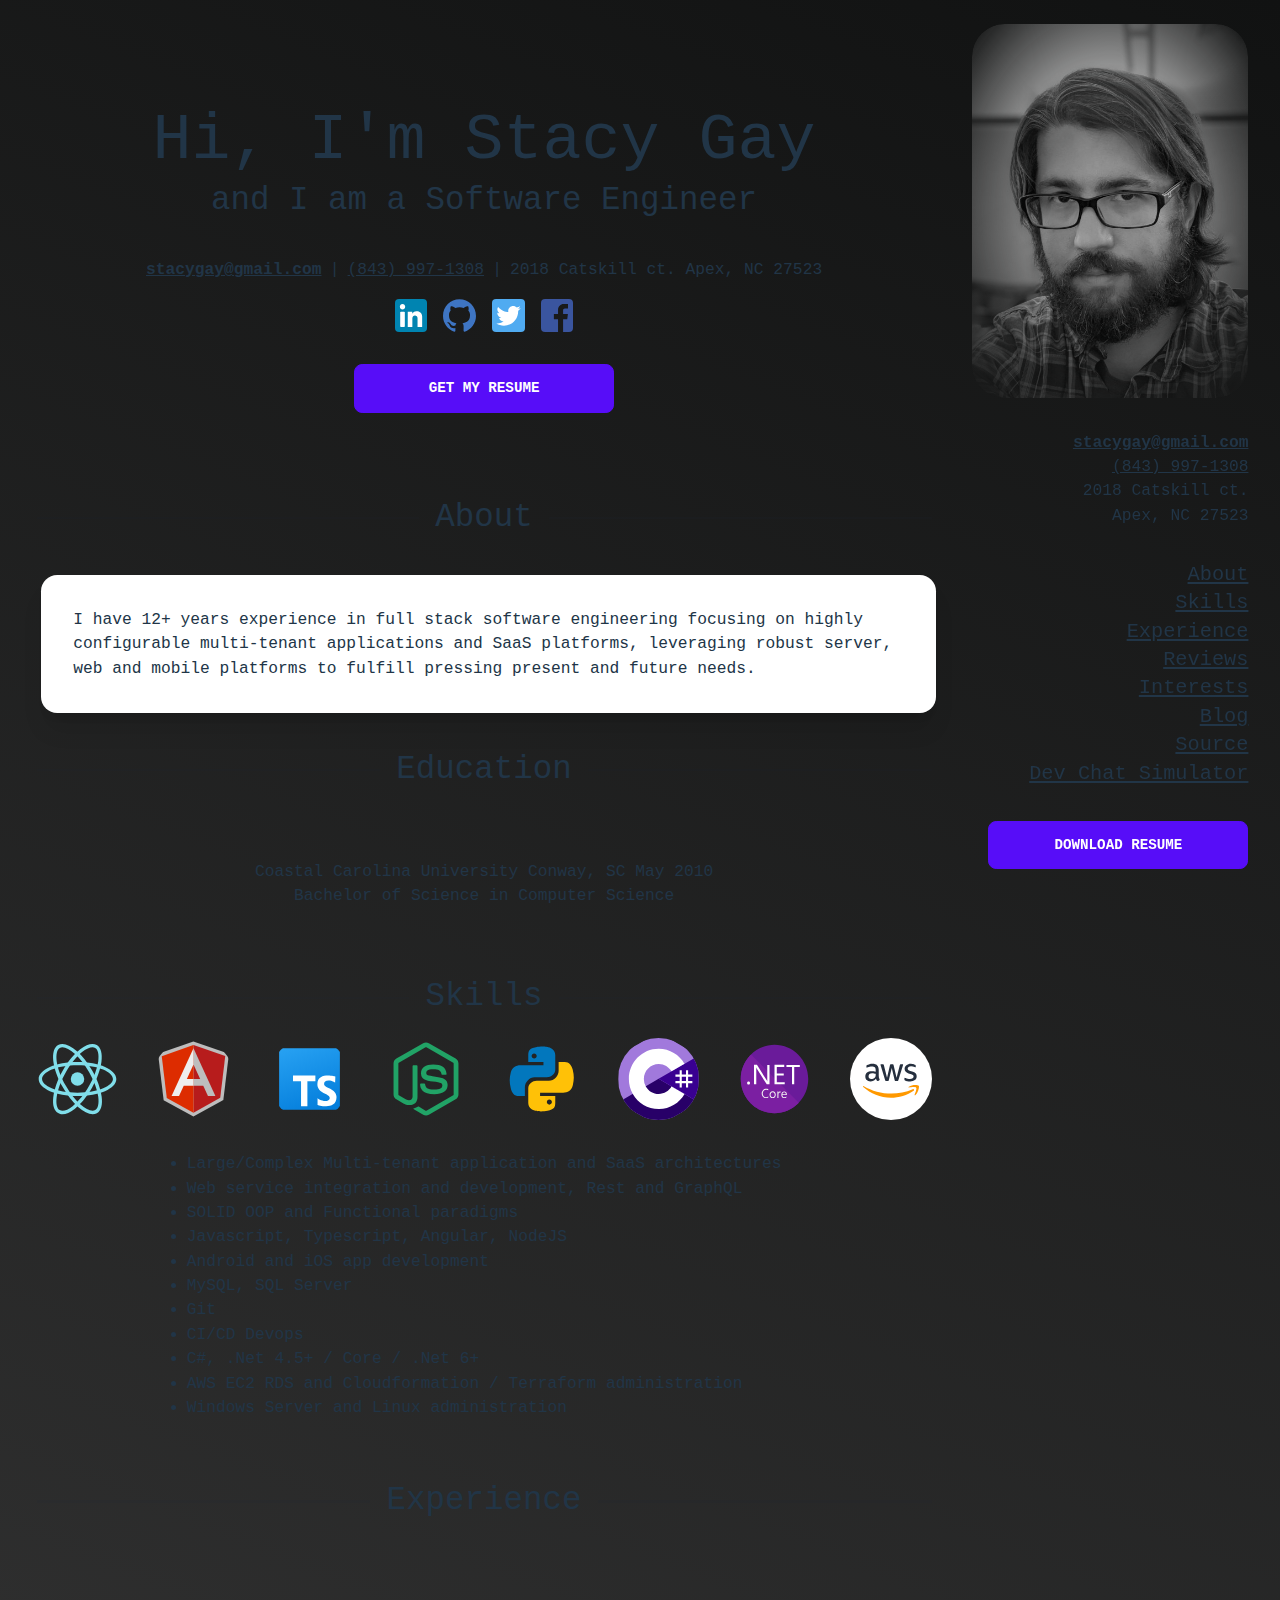
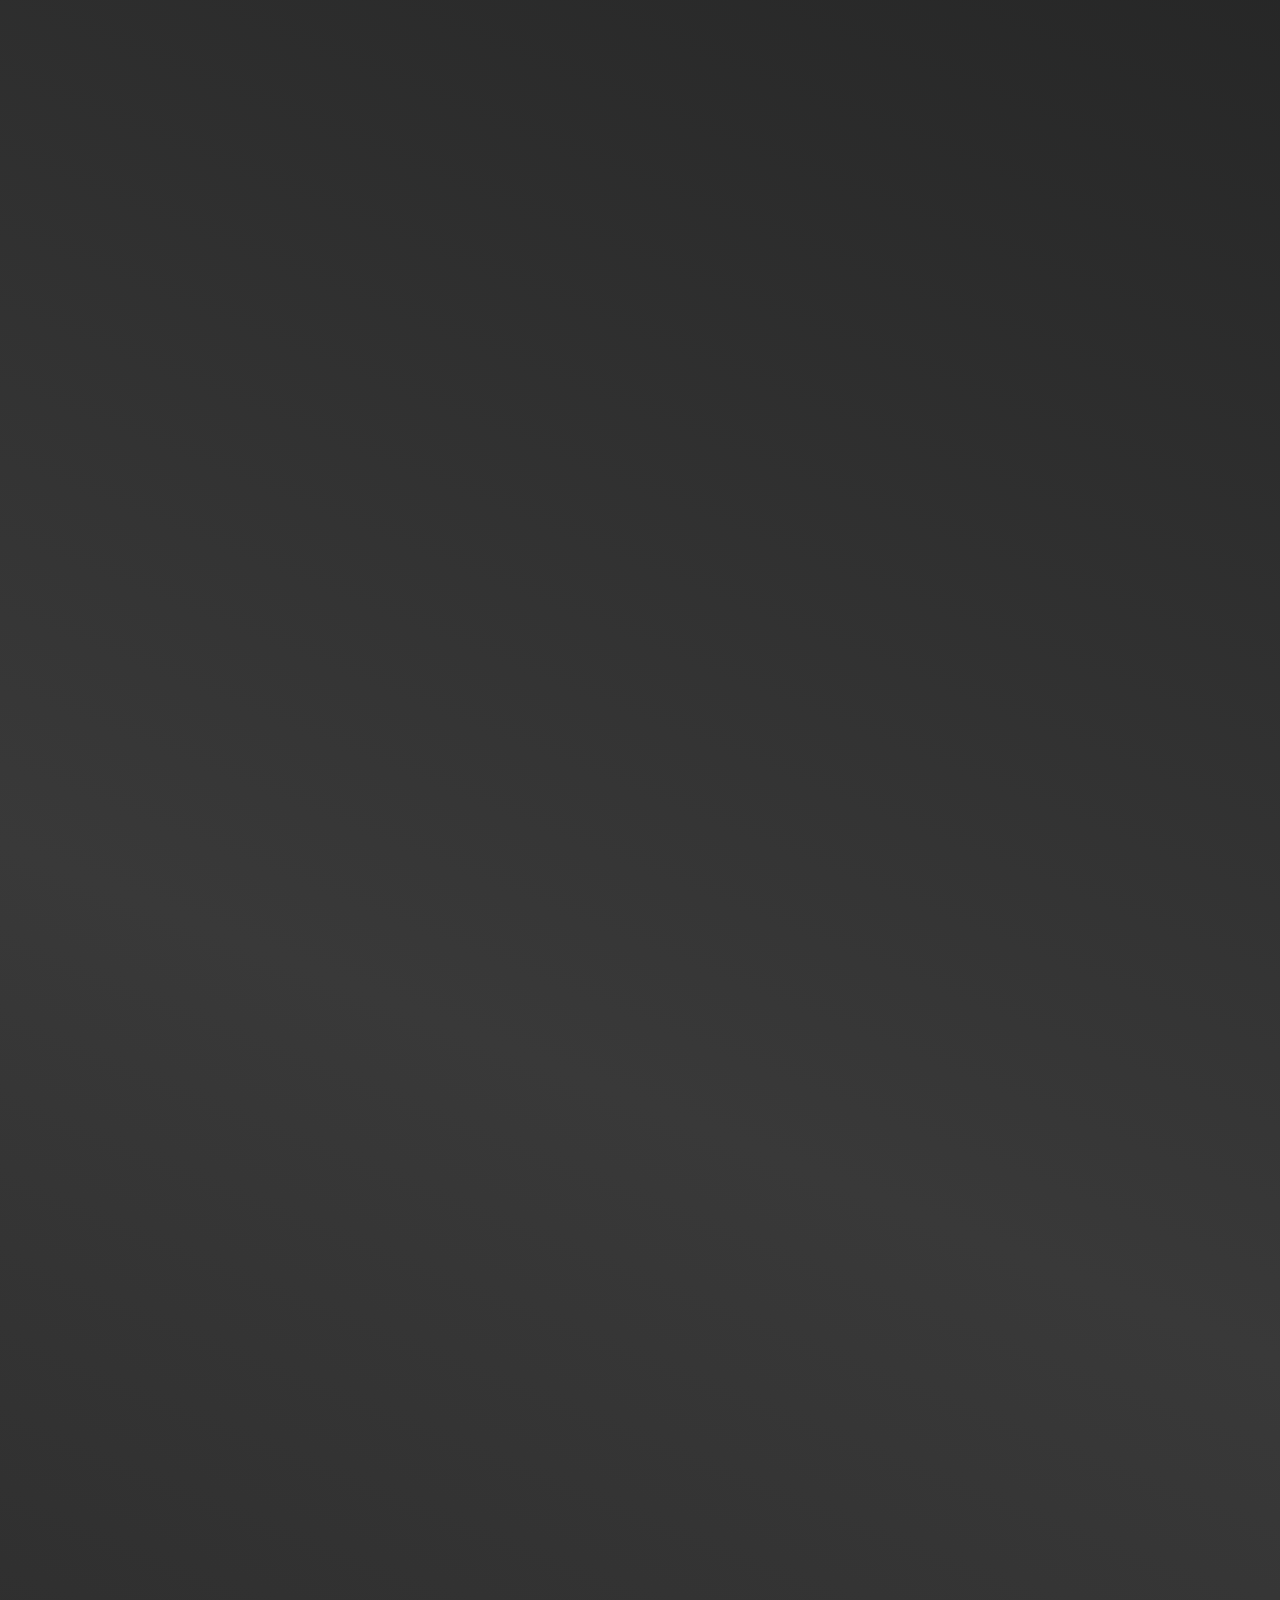
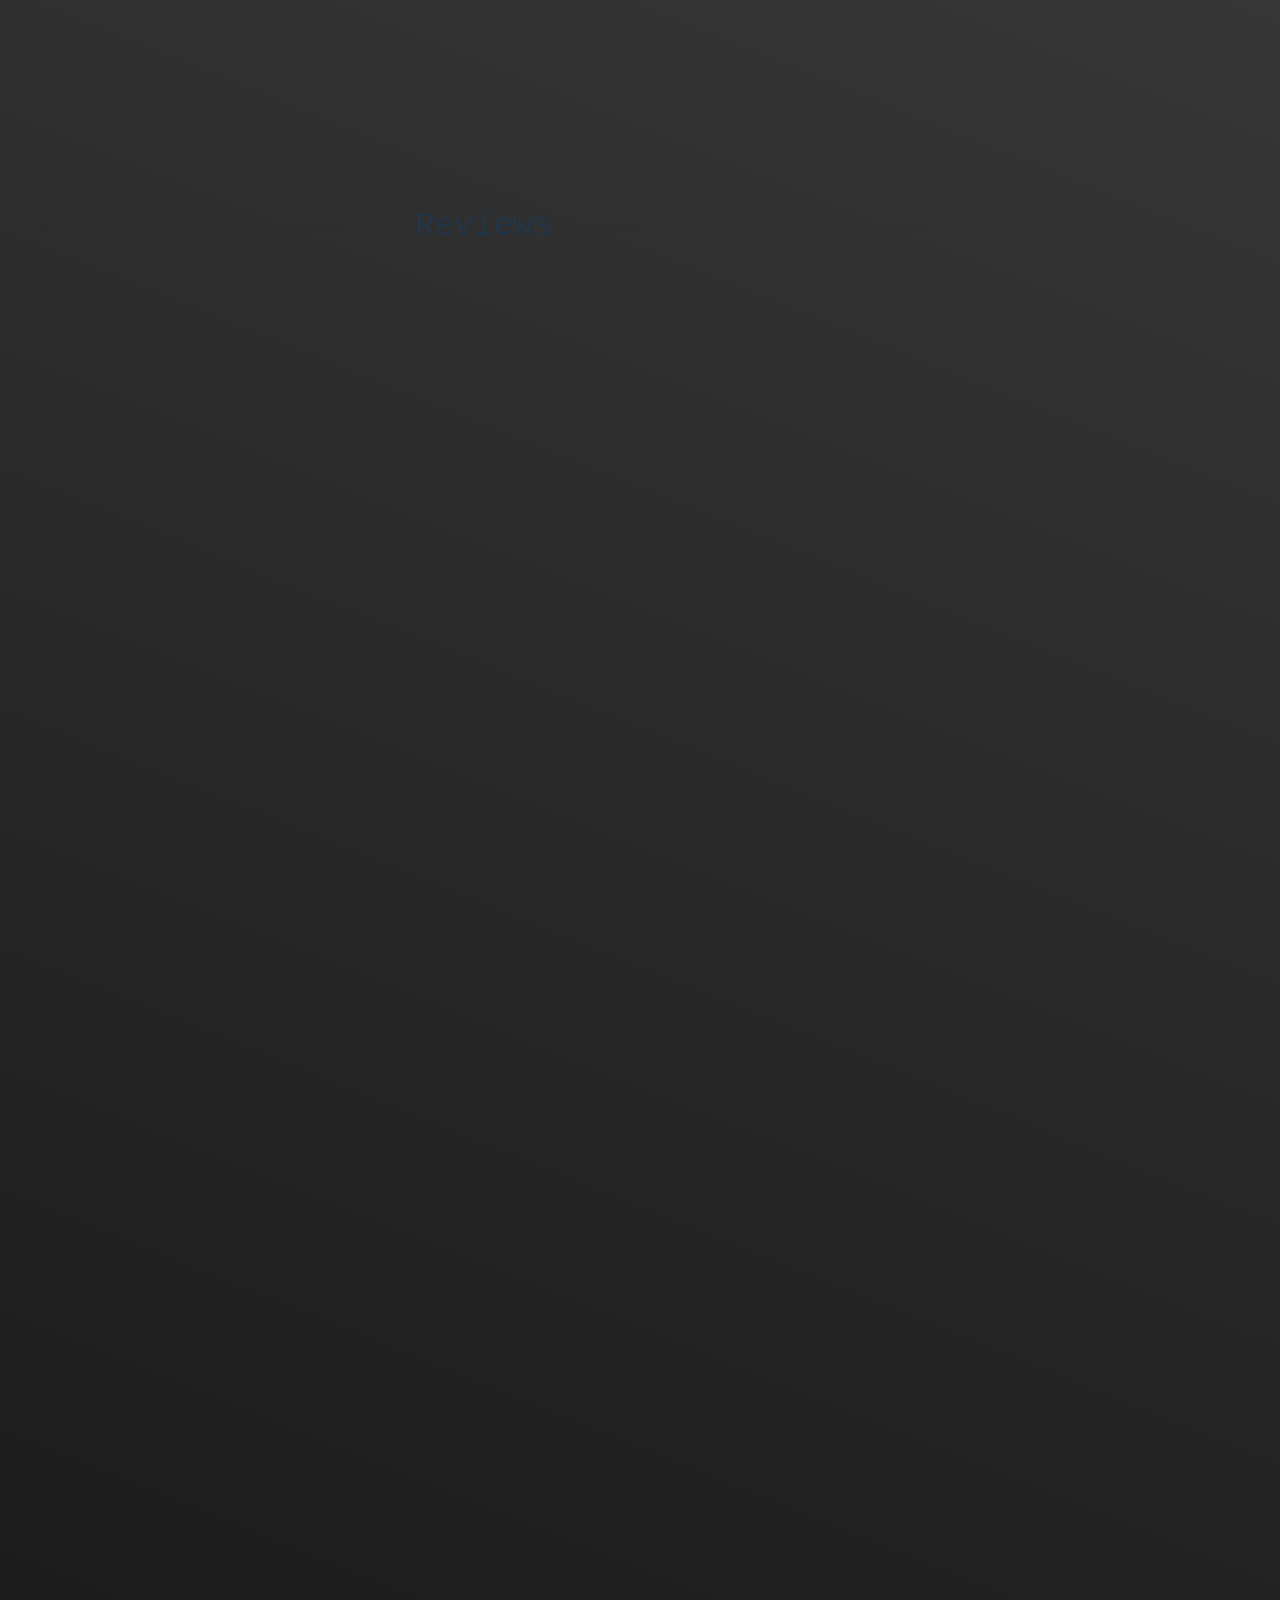
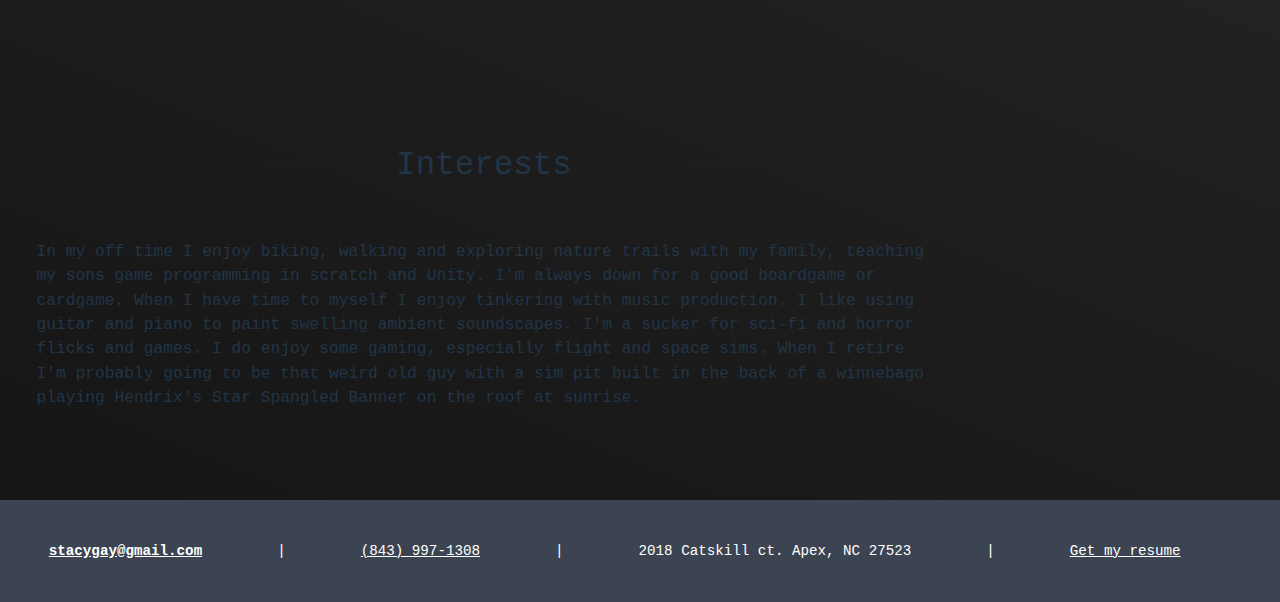
<file: index.html>
<!DOCTYPE html>
<html lang="en">
  <head>
    <meta charset="UTF-8" />
    <link rel="icon" type="image/svg+xml" href="/sgicon.png" />
    <meta name="viewport" content="width=device-width, initial-scale=1.0" />
    <title>Stacy Gay - Software Engineer</title>
    <script type="module" crossorigin src="/assets/index-6644693b.js"></script>
    <link rel="stylesheet" href="/assets/index-8061ad28.css">
  </head>
  <body>
    <div id="root"></div>
    
  </body>
</html>
</file>
<file: assets/index-8061ad28.css>
body{background:rgb(20,20,20);background:linear-gradient(22deg,rgba(20,20,20,1) 0%,rgba(57,57,57,1) 50%,rgba(17,18,18,1) 100%)}#root{max-width:1280px;margin:0 auto;text-align:center}.transparent-corners{background:linear-gradient(to top left,yellow,transparent 75%),linear-gradient(to bottom left,yellow,transparent 75%),linear-gradient(to top right,yellow,transparent 75%),linear-gradient(to bottom right,yellow,transparent 75%);background-size:50% 50%;background-position:0px 0%,0px 100%,100% 0%,100% 100%;background-repeat:no-repeat;width:20%;height:60px}.soft-edges{box-shadow:0 -2px 2px #2229}#portrait{background:url(/assets/profile-6e56468c.jpg) no-repeat;width:17em;height:23em;-webkit-mask-image:radial-gradient(rgba(0,0,0,1) 20%,rgba(0,0,0,0) 99%);mask-image:radial-gradient(rgba(0,0,0,1) 20%,rgba(0,0,0,0) 99%);background-clip:border-box;background-position:top left;background-size:cover;border-radius:2em;filter:grayscale(1)}.greyscale-img{filter:grayscale(1);-webkit-mask-image:radial-gradient(rgba(0,0,0,1) 40%,rgba(0,0,0,0) 90%);mask-image:radial-gradient(rgba(0,0,0,1) 40%,rgba(0,0,0,0) 90%)}*,:before,:after{box-sizing:border-box;border-width:0;border-style:solid;border-color:#e5e7eb}:before,:after{--tw-content: ""}html{line-height:1.5;-webkit-text-size-adjust:100%;-moz-tab-size:4;-o-tab-size:4;tab-size:4;font-family:ui-sans-serif,system-ui,-apple-system,BlinkMacSystemFont,Segoe UI,Roboto,Helvetica Neue,Arial,Noto Sans,sans-serif,"Apple Color Emoji","Segoe UI Emoji",Segoe UI Symbol,"Noto Color Emoji";font-feature-settings:normal}body{margin:0;line-height:inherit}hr{height:0;color:inherit;border-top-width:1px}abbr:where([title]){-webkit-text-decoration:underline dotted;text-decoration:underline dotted}h1,h2,h3,h4,h5,h6{font-size:inherit;font-weight:inherit}a{color:inherit;text-decoration:inherit}b,strong{font-weight:bolder}code,kbd,samp,pre{font-family:ui-monospace,SFMono-Regular,Menlo,Monaco,Consolas,Liberation Mono,Courier New,monospace;font-size:1em}small{font-size:80%}sub,sup{font-size:75%;line-height:0;position:relative;vertical-align:baseline}sub{bottom:-.25em}sup{top:-.5em}table{text-indent:0;border-color:inherit;border-collapse:collapse}button,input,optgroup,select,textarea{font-family:inherit;font-size:100%;font-weight:inherit;line-height:inherit;color:inherit;margin:0;padding:0}button,select{text-transform:none}button,[type=button],[type=reset],[type=submit]{-webkit-appearance:button;background-color:transparent;background-image:none}:-moz-focusring{outline:auto}:-moz-ui-invalid{box-shadow:none}progress{vertical-align:baseline}::-webkit-inner-spin-button,::-webkit-outer-spin-button{height:auto}[type=search]{-webkit-appearance:textfield;outline-offset:-2px}::-webkit-search-decoration{-webkit-appearance:none}::-webkit-file-upload-button{-webkit-appearance:button;font:inherit}summary{display:list-item}blockquote,dl,dd,h1,h2,h3,h4,h5,h6,hr,figure,p,pre{margin:0}fieldset{margin:0;padding:0}legend{padding:0}ol,ul,menu{list-style:none;margin:0;padding:0}textarea{resize:vertical}input::-moz-placeholder,textarea::-moz-placeholder{opacity:1;color:#9ca3af}input::placeholder,textarea::placeholder{opacity:1;color:#9ca3af}button,[role=button]{cursor:pointer}:disabled{cursor:default}img,svg,video,canvas,audio,iframe,embed,object{display:block;vertical-align:middle}img,video{max-width:100%;height:auto}[hidden]{display:none}:root,[data-theme]{background-color:hsla(var(--b1) / var(--tw-bg-opacity, 1));color:hsla(var(--bc) / var(--tw-text-opacity, 1))}html{-webkit-tap-highlight-color:transparent}:root{color-scheme:light;--pf: 258.89 94.378% 40.941%;--sf: 314 100% 37.647%;--af: 174 60% 40.784%;--nf: 219 14.085% 22.275%;--in: 198 93% 60%;--su: 158 64% 52%;--wa: 43 96% 56%;--er: 0 91% 71%;--inc: 198 100% 12%;--suc: 158 100% 10%;--wac: 43 100% 11%;--erc: 0 100% 14%;--rounded-box: 1rem;--rounded-btn: .5rem;--rounded-badge: 1.9rem;--animation-btn: .25s;--animation-input: .2s;--btn-text-case: uppercase;--btn-focus-scale: .95;--border-btn: 1px;--tab-border: 1px;--tab-radius: .5rem;--p: 258.89 94.378% 51.176%;--pc: 0 0% 100%;--s: 314 100% 47.059%;--sc: 0 0% 100%;--a: 174 60% 50.98%;--ac: 174.71 43.59% 15.294%;--n: 219 14.085% 27.843%;--nc: 0 0% 100%;--b1: 0 0% 100%;--b2: 0 0% 94.902%;--b3: 180 1.9608% 90%;--bc: 215 27.907% 16.863%}@media (prefers-color-scheme: dark){:root{color-scheme:dark;--pf: 262.35 80.315% 40.157%;--sf: 315.75 70.196% 40%;--af: 174.69 70.335% 32.784%;--in: 198 93% 60%;--su: 158 64% 52%;--wa: 43 96% 56%;--er: 0 91% 71%;--inc: 198 100% 12%;--suc: 158 100% 10%;--wac: 43 100% 11%;--erc: 0 100% 14%;--rounded-box: 1rem;--rounded-btn: .5rem;--rounded-badge: 1.9rem;--animation-btn: .25s;--animation-input: .2s;--btn-text-case: uppercase;--btn-focus-scale: .95;--border-btn: 1px;--tab-border: 1px;--tab-radius: .5rem;--p: 262.35 80.315% 50.196%;--pc: 0 0% 100%;--s: 315.75 70.196% 50%;--sc: 0 0% 100%;--a: 174.69 70.335% 40.98%;--ac: 0 0% 100%;--n: 218.18 18.033% 11.961%;--nf: 222.86 17.073% 8.0392%;--nc: 220 13.376% 69.216%;--b1: 220 17.647% 20%;--b2: 220 17.241% 17.059%;--b3: 218.57 17.949% 15.294%;--bc: 220 13.376% 69.216%}}[data-theme=light]{color-scheme:light;--pf: 258.89 94.378% 40.941%;--sf: 314 100% 37.647%;--af: 174 60% 40.784%;--nf: 219 14.085% 22.275%;--in: 198 93% 60%;--su: 158 64% 52%;--wa: 43 96% 56%;--er: 0 91% 71%;--inc: 198 100% 12%;--suc: 158 100% 10%;--wac: 43 100% 11%;--erc: 0 100% 14%;--rounded-box: 1rem;--rounded-btn: .5rem;--rounded-badge: 1.9rem;--animation-btn: .25s;--animation-input: .2s;--btn-text-case: uppercase;--btn-focus-scale: .95;--border-btn: 1px;--tab-border: 1px;--tab-radius: .5rem;--p: 258.89 94.378% 51.176%;--pc: 0 0% 100%;--s: 314 100% 47.059%;--sc: 0 0% 100%;--a: 174 60% 50.98%;--ac: 174.71 43.59% 15.294%;--n: 219 14.085% 27.843%;--nc: 0 0% 100%;--b1: 0 0% 100%;--b2: 0 0% 94.902%;--b3: 180 1.9608% 90%;--bc: 215 27.907% 16.863%}[data-theme=dark]{color-scheme:dark;--pf: 262.35 80.315% 40.157%;--sf: 315.75 70.196% 40%;--af: 174.69 70.335% 32.784%;--in: 198 93% 60%;--su: 158 64% 52%;--wa: 43 96% 56%;--er: 0 91% 71%;--inc: 198 100% 12%;--suc: 158 100% 10%;--wac: 43 100% 11%;--erc: 0 100% 14%;--rounded-box: 1rem;--rounded-btn: .5rem;--rounded-badge: 1.9rem;--animation-btn: .25s;--animation-input: .2s;--btn-text-case: uppercase;--btn-focus-scale: .95;--border-btn: 1px;--tab-border: 1px;--tab-radius: .5rem;--p: 262.35 80.315% 50.196%;--pc: 0 0% 100%;--s: 315.75 70.196% 50%;--sc: 0 0% 100%;--a: 174.69 70.335% 40.98%;--ac: 0 0% 100%;--n: 218.18 18.033% 11.961%;--nf: 222.86 17.073% 8.0392%;--nc: 220 13.376% 69.216%;--b1: 220 17.647% 20%;--b2: 220 17.241% 17.059%;--b3: 218.57 17.949% 15.294%;--bc: 220 13.376% 69.216%}[data-theme=cupcake]{color-scheme:light;--pf: 183.03 47.368% 47.216%;--sf: 338.25 71.429% 62.431%;--af: 39 84.112% 46.431%;--nf: 280 46.479% 11.137%;--in: 198 93% 60%;--su: 158 64% 52%;--wa: 43 96% 56%;--er: 0 91% 71%;--pc: 183.03 100% 11.804%;--sc: 338.25 100% 15.608%;--ac: 39 100% 11.608%;--nc: 280 82.688% 82.784%;--inc: 198 100% 12%;--suc: 158 100% 10%;--wac: 43 100% 11%;--erc: 0 100% 14%;--rounded-box: 1rem;--rounded-badge: 1.9rem;--animation-btn: .25s;--animation-input: .2s;--btn-text-case: uppercase;--btn-focus-scale: .95;--border-btn: 1px;--p: 183.03 47.368% 59.02%;--s: 338.25 71.429% 78.039%;--a: 39 84.112% 58.039%;--n: 280 46.479% 13.922%;--b1: 24 33.333% 97.059%;--b2: 26.667 21.951% 91.961%;--b3: 22.5 14.286% 89.02%;--bc: 280 46.479% 13.922%;--rounded-btn: 1.9rem;--tab-border: 2px;--tab-radius: .5rem}[data-theme=bumblebee]{color-scheme:light;--pf: 41.124 74.167% 42.353%;--sf: 49.901 94.393% 46.431%;--af: 240 33.333% 11.294%;--nf: 240 33.333% 11.294%;--b2: 0 0% 90%;--b3: 0 0% 81%;--in: 198 93% 60%;--su: 158 64% 52%;--wa: 43 96% 56%;--er: 0 91% 71%;--bc: 0 0% 20%;--ac: 240 60.274% 82.824%;--nc: 240 60.274% 82.824%;--inc: 198 100% 12%;--suc: 158 100% 10%;--wac: 43 100% 11%;--erc: 0 100% 14%;--rounded-box: 1rem;--rounded-btn: .5rem;--rounded-badge: 1.9rem;--animation-btn: .25s;--animation-input: .2s;--btn-text-case: uppercase;--btn-focus-scale: .95;--border-btn: 1px;--tab-border: 1px;--tab-radius: .5rem;--p: 41.124 74.167% 52.941%;--pc: 240 33.333% 14.118%;--s: 49.901 94.393% 58.039%;--sc: 240 33.333% 14.118%;--a: 240 33.333% 14.118%;--n: 240 33.333% 14.118%;--b1: 0 0% 100%}[data-theme=emerald]{color-scheme:light;--pf: 141.18 50% 48%;--sf: 218.88 96.078% 48%;--af: 9.8901 81.25% 44.863%;--nf: 219.23 20.312% 20.078%;--b2: 0 0% 90%;--b3: 0 0% 81%;--in: 198 93% 60%;--su: 158 64% 52%;--wa: 43 96% 56%;--er: 0 91% 71%;--inc: 198 100% 12%;--suc: 158 100% 10%;--wac: 43 100% 11%;--erc: 0 100% 14%;--rounded-box: 1rem;--rounded-btn: .5rem;--rounded-badge: 1.9rem;--btn-text-case: uppercase;--border-btn: 1px;--tab-border: 1px;--tab-radius: .5rem;--p: 141.18 50% 60%;--pc: 151.11 28.421% 18.627%;--s: 218.88 96.078% 60%;--sc: 210 20% 98.039%;--a: 9.8901 81.25% 56.078%;--ac: 210 20% 98.039%;--n: 219.23 20.312% 25.098%;--nc: 210 20% 98.039%;--b1: 0 0% 100%;--bc: 219.23 20.312% 25.098%;--animation-btn: 0;--animation-input: 0;--btn-focus-scale: 1}[data-theme=corporate]{color-scheme:light;--pf: 229.09 95.652% 51.137%;--sf: 214.91 26.316% 47.216%;--af: 154.2 49.02% 48%;--nf: 233.33 27.273% 10.353%;--b2: 0 0% 90%;--b3: 0 0% 81%;--in: 198 93% 60%;--su: 158 64% 52%;--wa: 43 96% 56%;--er: 0 91% 71%;--pc: 229.09 100% 92.784%;--sc: 214.91 100% 11.804%;--ac: 154.2 100% 12%;--inc: 198 100% 12%;--suc: 158 100% 10%;--wac: 43 100% 11%;--erc: 0 100% 14%;--btn-text-case: uppercase;--border-btn: 1px;--tab-border: 1px;--tab-radius: .5rem;--p: 229.09 95.652% 63.922%;--s: 214.91 26.316% 59.02%;--a: 154.2 49.02% 60%;--n: 233.33 27.273% 12.941%;--nc: 210 38.462% 94.902%;--b1: 0 0% 100%;--bc: 233.33 27.273% 12.941%;--rounded-box: .25rem;--rounded-btn: .125rem;--rounded-badge: .125rem;--animation-btn: 0;--animation-input: 0;--btn-focus-scale: 1}[data-theme=synthwave]{color-scheme:dark;--pf: 320.73 69.62% 55.216%;--sf: 197.03 86.592% 51.922%;--af: 48 89.041% 45.647%;--nf: 253.22 60.825% 15.216%;--b2: 253.85 59.091% 23.294%;--b3: 253.85 59.091% 20.965%;--pc: 320.73 100% 13.804%;--sc: 197.03 100% 12.98%;--ac: 48 100% 11.412%;--rounded-box: 1rem;--rounded-btn: .5rem;--rounded-badge: 1.9rem;--animation-btn: .25s;--animation-input: .2s;--btn-text-case: uppercase;--btn-focus-scale: .95;--border-btn: 1px;--tab-border: 1px;--tab-radius: .5rem;--p: 320.73 69.62% 69.02%;--s: 197.03 86.592% 64.902%;--a: 48 89.041% 57.059%;--n: 253.22 60.825% 19.02%;--nc: 260 60% 98.039%;--b1: 253.85 59.091% 25.882%;--bc: 260 60% 98.039%;--in: 199.13 86.957% 63.922%;--inc: 257.45 63.218% 17.059%;--su: 168.1 74.233% 68.039%;--suc: 257.45 63.218% 17.059%;--wa: 48 89.041% 57.059%;--wac: 257.45 63.218% 17.059%;--er: 351.85 73.636% 56.863%;--erc: 260 60% 98.039%}[data-theme=retro]{color-scheme:light;--pf: 2.6667 73.77% 60.863%;--sf: 144.62 27.273% 57.569%;--af: 49.024 67.213% 60.863%;--nf: 41.667 16.822% 33.569%;--inc: 221.21 100% 90.667%;--suc: 142.13 100% 87.255%;--wac: 32.133 100% 8.7451%;--erc: 0 100% 90.118%;--animation-btn: .25s;--animation-input: .2s;--btn-text-case: uppercase;--btn-focus-scale: .95;--border-btn: 1px;--tab-border: 1px;--tab-radius: .5rem;--p: 2.6667 73.77% 76.078%;--pc: 345 5.2632% 14.902%;--s: 144.62 27.273% 71.961%;--sc: 345 5.2632% 14.902%;--a: 49.024 67.213% 76.078%;--ac: 345 5.2632% 14.902%;--n: 41.667 16.822% 41.961%;--nc: 45 47.059% 80%;--b1: 45 47.059% 80%;--b2: 45.283 37.063% 71.961%;--b3: 42.188 35.955% 65.098%;--bc: 345 5.2632% 14.902%;--in: 221.21 83.193% 53.333%;--su: 142.13 76.216% 36.275%;--wa: 32.133 94.619% 43.725%;--er: 0 72.222% 50.588%;--rounded-box: .4rem;--rounded-btn: .4rem;--rounded-badge: .4rem}[data-theme=cyberpunk]{color-scheme:light;--pf: 344.78 100% 58.353%;--sf: 195.12 80.392% 56%;--af: 276 74.324% 56.784%;--nf: 57.273 100% 10.353%;--b2: 56 100% 45%;--b3: 56 100% 40.5%;--in: 198 93% 60%;--su: 158 64% 52%;--wa: 43 96% 56%;--er: 0 91% 71%;--bc: 56 100% 10%;--pc: 344.78 100% 14.588%;--sc: 195.12 100% 14%;--ac: 276 100% 14.196%;--inc: 198 100% 12%;--suc: 158 100% 10%;--wac: 43 100% 11%;--erc: 0 100% 14%;--animation-btn: .25s;--animation-input: .2s;--btn-text-case: uppercase;--btn-focus-scale: .95;--border-btn: 1px;--tab-border: 1px;font-family:ui-monospace,SFMono-Regular,Menlo,Monaco,Consolas,Liberation Mono,Courier New,monospace;--p: 344.78 100% 72.941%;--s: 195.12 80.392% 70%;--a: 276 74.324% 70.98%;--n: 57.273 100% 12.941%;--nc: 56 100% 50%;--b1: 56 100% 50%;--rounded-box: 0;--rounded-btn: 0;--rounded-badge: 0;--tab-radius: 0}[data-theme=valentine]{color-scheme:light;--pf: 353.23 73.81% 53.647%;--sf: 254.12 86.441% 61.49%;--af: 181.41 55.556% 56%;--nf: 336 42.857% 38.431%;--b2: 318.46 46.429% 80.118%;--b3: 318.46 46.429% 72.106%;--pc: 353.23 100% 13.412%;--sc: 254.12 100% 15.373%;--ac: 181.41 100% 14%;--inc: 221.21 100% 90.667%;--suc: 142.13 100% 87.255%;--wac: 32.133 100% 8.7451%;--erc: 0 100% 90.118%;--rounded-box: 1rem;--rounded-badge: 1.9rem;--animation-btn: .25s;--animation-input: .2s;--btn-text-case: uppercase;--btn-focus-scale: .95;--border-btn: 1px;--tab-border: 1px;--tab-radius: .5rem;--p: 353.23 73.81% 67.059%;--s: 254.12 86.441% 76.863%;--a: 181.41 55.556% 70%;--n: 336 42.857% 48.039%;--nc: 318.46 46.429% 89.02%;--b1: 318.46 46.429% 89.02%;--bc: 343.64 38.462% 28.039%;--in: 221.21 83.193% 53.333%;--su: 142.13 76.216% 36.275%;--wa: 32.133 94.619% 43.725%;--er: 0 72.222% 50.588%;--rounded-btn: 1.9rem}[data-theme=halloween]{color-scheme:dark;--pf: 31.927 89.344% 41.725%;--sf: 271.22 45.794% 33.569%;--af: 91.071 100% 26.353%;--nf: 180 3.5714% 8.7843%;--b2: 0 0% 11.647%;--b3: 0 0% 10.482%;--bc: 0 0% 82.588%;--sc: 271.22 100% 88.392%;--ac: 91.071 100% 6.5882%;--nc: 180 4.8458% 82.196%;--inc: 221.21 100% 90.667%;--suc: 142.13 100% 87.255%;--wac: 32.133 100% 8.7451%;--erc: 0 100% 90.118%;--rounded-box: 1rem;--rounded-btn: .5rem;--rounded-badge: 1.9rem;--animation-btn: .25s;--animation-input: .2s;--btn-text-case: uppercase;--btn-focus-scale: .95;--border-btn: 1px;--tab-border: 1px;--tab-radius: .5rem;--p: 31.927 89.344% 52.157%;--pc: 180 7.3171% 8.0392%;--s: 271.22 45.794% 41.961%;--a: 91.071 100% 32.941%;--n: 180 3.5714% 10.98%;--b1: 0 0% 12.941%;--in: 221.21 83.193% 53.333%;--su: 142.13 76.216% 36.275%;--wa: 32.133 94.619% 43.725%;--er: 0 72.222% 50.588%}[data-theme=garden]{color-scheme:light;--pf: 138.86 15.982% 34.353%;--sf: 96.923 37.143% 74.51%;--af: 0 67.742% 75.137%;--nf: 0 3.9106% 28.078%;--b2: 0 4.3478% 81.882%;--b3: 0 4.3478% 73.694%;--in: 198 93% 60%;--su: 158 64% 52%;--wa: 43 96% 56%;--er: 0 91% 71%;--pc: 138.86 100% 88.588%;--inc: 198 100% 12%;--suc: 158 100% 10%;--wac: 43 100% 11%;--erc: 0 100% 14%;--rounded-box: 1rem;--rounded-btn: .5rem;--rounded-badge: 1.9rem;--animation-btn: .25s;--animation-input: .2s;--btn-text-case: uppercase;--btn-focus-scale: .95;--border-btn: 1px;--tab-border: 1px;--tab-radius: .5rem;--p: 138.86 15.982% 42.941%;--s: 96.923 37.143% 93.137%;--sc: 96 32.468% 15.098%;--a: 0 67.742% 93.922%;--ac: 0 21.951% 16.078%;--n: 0 3.9106% 35.098%;--nc: 0 4.3478% 90.98%;--b1: 0 4.3478% 90.98%;--bc: 0 3.2258% 6.0784%}[data-theme=forest]{color-scheme:dark;--pf: 141.04 71.963% 33.569%;--sf: 140.98 74.694% 38.431%;--af: 35.148 68.98% 41.569%;--nf: 0 9.6774% 4.8627%;--b2: 0 12.195% 7.2353%;--b3: 0 12.195% 6.5118%;--in: 198 93% 60%;--su: 158 64% 52%;--wa: 43 96% 56%;--er: 0 91% 71%;--bc: 0 11.727% 81.608%;--sc: 140.98 100% 9.6078%;--ac: 35.148 100% 10.392%;--nc: 0 6.8894% 81.216%;--inc: 198 100% 12%;--suc: 158 100% 10%;--wac: 43 100% 11%;--erc: 0 100% 14%;--rounded-box: 1rem;--rounded-badge: 1.9rem;--animation-btn: .25s;--animation-input: .2s;--btn-text-case: uppercase;--btn-focus-scale: .95;--border-btn: 1px;--tab-border: 1px;--tab-radius: .5rem;--p: 141.04 71.963% 41.961%;--pc: 140.66 100% 88.039%;--s: 140.98 74.694% 48.039%;--a: 35.148 68.98% 51.961%;--n: 0 9.6774% 6.0784%;--b1: 0 12.195% 8.0392%;--rounded-btn: 1.9rem}[data-theme=aqua]{color-scheme:dark;--pf: 181.79 92.857% 39.529%;--sf: 274.41 30.909% 45.49%;--af: 47.059 100% 64%;--nf: 205.4 53.725% 40%;--b2: 218.61 52.511% 38.647%;--b3: 218.61 52.511% 34.782%;--bc: 218.61 100% 88.588%;--sc: 274.41 100% 91.373%;--ac: 47.059 100% 16%;--nc: 205.4 100% 90%;--inc: 221.21 100% 90.667%;--suc: 142.13 100% 87.255%;--wac: 32.133 100% 8.7451%;--erc: 0 100% 90.118%;--rounded-box: 1rem;--rounded-btn: .5rem;--rounded-badge: 1.9rem;--animation-btn: .25s;--animation-input: .2s;--btn-text-case: uppercase;--btn-focus-scale: .95;--border-btn: 1px;--tab-border: 1px;--tab-radius: .5rem;--p: 181.79 92.857% 49.412%;--pc: 181.41 100% 16.667%;--s: 274.41 30.909% 56.863%;--a: 47.059 100% 80%;--n: 205.4 53.725% 50%;--b1: 218.61 52.511% 42.941%;--in: 221.21 83.193% 53.333%;--su: 142.13 76.216% 36.275%;--wa: 32.133 94.619% 43.725%;--er: 0 72.222% 50.588%}[data-theme=lofi]{color-scheme:light;--pf: 0 0% 4.0784%;--sf: 0 1.9608% 8%;--af: 0 0% 11.922%;--nf: 0 0% 0%;--btn-text-case: uppercase;--border-btn: 1px;--tab-border: 1px;--p: 0 0% 5.098%;--pc: 0 0% 100%;--s: 0 1.9608% 10%;--sc: 0 0% 100%;--a: 0 0% 14.902%;--ac: 0 0% 100%;--n: 0 0% 0%;--nc: 0 0% 100%;--b1: 0 0% 100%;--b2: 0 0% 94.902%;--b3: 0 1.9608% 90%;--bc: 0 0% 0%;--in: 212.35 100% 47.647%;--inc: 0 0% 100%;--su: 136.84 72.152% 46.471%;--suc: 0 0% 100%;--wa: 4.5614 100% 66.471%;--wac: 0 0% 100%;--er: 325.05 77.6% 49.02%;--erc: 0 0% 100%;--rounded-box: .25rem;--rounded-btn: .125rem;--rounded-badge: .125rem;--animation-btn: 0;--animation-input: 0;--btn-focus-scale: 1;--tab-radius: 0}[data-theme=pastel]{color-scheme:light;--pf: 283.64 21.569% 64%;--sf: 351.63 70.492% 70.431%;--af: 158.49 54.639% 64.784%;--nf: 198.62 43.719% 48.784%;--in: 198 93% 60%;--su: 158 64% 52%;--wa: 43 96% 56%;--er: 0 91% 71%;--bc: 0 0% 20%;--pc: 283.64 59.314% 16%;--sc: 351.63 100% 17.608%;--ac: 158.49 100% 16.196%;--nc: 198.62 100% 12.196%;--inc: 198 100% 12%;--suc: 158 100% 10%;--wac: 43 100% 11%;--erc: 0 100% 14%;--rounded-box: 1rem;--rounded-badge: 1.9rem;--animation-btn: .25s;--animation-input: .2s;--btn-text-case: uppercase;--btn-focus-scale: .95;--border-btn: 1px;--tab-border: 1px;--tab-radius: .5rem;--p: 283.64 21.569% 80%;--s: 351.63 70.492% 88.039%;--a: 158.49 54.639% 80.98%;--n: 198.62 43.719% 60.98%;--b1: 0 0% 100%;--b2: 210 20% 98.039%;--b3: 216 12.195% 83.922%;--rounded-btn: 1.9rem}[data-theme=fantasy]{color-scheme:light;--pf: 296.04 82.813% 20.078%;--sf: 200 100% 29.647%;--af: 30.894 94.378% 40.941%;--nf: 215 27.907% 13.49%;--b2: 0 0% 90%;--b3: 0 0% 81%;--in: 198 93% 60%;--su: 158 64% 52%;--wa: 43 96% 56%;--er: 0 91% 71%;--pc: 296.04 100% 85.02%;--sc: 200 100% 87.412%;--ac: 30.894 100% 10.235%;--nc: 215 62.264% 83.373%;--inc: 198 100% 12%;--suc: 158 100% 10%;--wac: 43 100% 11%;--erc: 0 100% 14%;--rounded-box: 1rem;--rounded-btn: .5rem;--rounded-badge: 1.9rem;--animation-btn: .25s;--animation-input: .2s;--btn-text-case: uppercase;--btn-focus-scale: .95;--border-btn: 1px;--tab-border: 1px;--tab-radius: .5rem;--p: 296.04 82.813% 25.098%;--s: 200 100% 37.059%;--a: 30.894 94.378% 51.176%;--n: 215 27.907% 16.863%;--b1: 0 0% 100%;--bc: 215 27.907% 16.863%}[data-theme=wireframe]{color-scheme:light;--pf: 0 0% 57.725%;--sf: 0 0% 57.725%;--af: 0 0% 57.725%;--nf: 0 0% 73.725%;--bc: 0 0% 20%;--pc: 0 0% 14.431%;--sc: 0 0% 14.431%;--ac: 0 0% 14.431%;--nc: 0 0% 18.431%;--inc: 240 100% 90%;--suc: 120 100% 85.02%;--wac: 60 100% 10%;--erc: 0 100% 90%;--animation-btn: .25s;--animation-input: .2s;--btn-text-case: uppercase;--btn-focus-scale: .95;--border-btn: 1px;--tab-border: 1px;font-family:Chalkboard,comic sans ms,sanssecondaryerif;--p: 0 0% 72.157%;--s: 0 0% 72.157%;--a: 0 0% 72.157%;--n: 0 0% 92.157%;--b1: 0 0% 100%;--b2: 0 0% 93.333%;--b3: 0 0% 86.667%;--in: 240 100% 50%;--su: 120 100% 25.098%;--wa: 60 30.196% 50%;--er: 0 100% 50%;--rounded-box: .2rem;--rounded-btn: .2rem;--rounded-badge: .2rem;--tab-radius: .2rem}[data-theme=black]{color-scheme:dark;--pf: 0 1.9608% 16%;--sf: 0 1.9608% 16%;--af: 0 1.9608% 16%;--bc: 0 0% 80%;--pc: 0 5.3922% 84%;--sc: 0 5.3922% 84%;--ac: 0 5.3922% 84%;--nc: 0 2.5404% 83.02%;--inc: 240 100% 90%;--suc: 120 100% 85.02%;--wac: 60 100% 10%;--erc: 0 100% 90%;--border-btn: 1px;--tab-border: 1px;--p: 0 1.9608% 20%;--s: 0 1.9608% 20%;--a: 0 1.9608% 20%;--b1: 0 0% 0%;--b2: 0 0% 5.098%;--b3: 0 1.9608% 10%;--n: 0 1.2987% 15.098%;--nf: 0 1.9608% 20%;--in: 240 100% 50%;--su: 120 100% 25.098%;--wa: 60 100% 50%;--er: 0 100% 50%;--rounded-box: 0;--rounded-btn: 0;--rounded-badge: 0;--animation-btn: 0;--animation-input: 0;--btn-text-case: lowercase;--btn-focus-scale: 1;--tab-radius: 0}[data-theme=luxury]{color-scheme:dark;--pf: 0 0% 80%;--sf: 218.4 54.348% 14.431%;--af: 318.62 21.805% 20.863%;--nf: 270 4.3478% 7.2157%;--pc: 0 0% 20%;--sc: 218.4 100% 83.608%;--ac: 318.62 84.615% 85.216%;--inc: 202.35 100% 14%;--suc: 89.007 100% 10.392%;--wac: 53.906 100% 12.706%;--erc: 0 100% 14.353%;--rounded-box: 1rem;--rounded-btn: .5rem;--rounded-badge: 1.9rem;--animation-btn: .25s;--animation-input: .2s;--btn-text-case: uppercase;--btn-focus-scale: .95;--border-btn: 1px;--tab-border: 1px;--tab-radius: .5rem;--p: 0 0% 100%;--s: 218.4 54.348% 18.039%;--a: 318.62 21.805% 26.078%;--n: 270 4.3478% 9.0196%;--nc: 37.083 67.29% 58.039%;--b1: 240 10% 3.9216%;--b2: 270 4.3478% 9.0196%;--b3: 270 2.1739% 18.039%;--bc: 37.083 67.29% 58.039%;--in: 202.35 100% 70%;--su: 89.007 61.633% 51.961%;--wa: 53.906 68.817% 63.529%;--er: 0 100% 71.765%}[data-theme=dracula]{color-scheme:dark;--pf: 325.52 100% 58.98%;--sf: 264.71 89.474% 62.118%;--af: 31.02 100% 56.941%;--nf: 229.57 15.033% 24%;--b2: 231.43 14.894% 16.588%;--b3: 231.43 14.894% 14.929%;--pc: 325.52 100% 14.745%;--sc: 264.71 100% 15.529%;--ac: 31.02 100% 14.235%;--nc: 229.57 70.868% 86%;--inc: 190.53 100% 15.373%;--suc: 135.18 100% 12.941%;--wac: 64.909 100% 15.294%;--erc: 0 100% 93.333%;--rounded-box: 1rem;--rounded-btn: .5rem;--rounded-badge: 1.9rem;--animation-btn: .25s;--animation-input: .2s;--btn-text-case: uppercase;--btn-focus-scale: .95;--border-btn: 1px;--tab-border: 1px;--tab-radius: .5rem;--p: 325.52 100% 73.725%;--s: 264.71 89.474% 77.647%;--a: 31.02 100% 71.176%;--n: 229.57 15.033% 30%;--b1: 231.43 14.894% 18.431%;--bc: 60 30% 96.078%;--in: 190.53 96.61% 76.863%;--su: 135.18 94.444% 64.706%;--wa: 64.909 91.667% 76.471%;--er: 0 100% 66.667%}[data-theme=cmyk]{color-scheme:light;--pf: 202.72 83.251% 48.157%;--sf: 335.25 77.67% 47.686%;--af: 56.195 100% 47.843%;--nf: 0 0% 8.1569%;--b2: 0 0% 90%;--b3: 0 0% 81%;--bc: 0 0% 20%;--pc: 202.72 100% 12.039%;--sc: 335.25 100% 91.922%;--ac: 56.195 100% 11.961%;--nc: 0 0% 82.039%;--inc: 192.2 100% 10.431%;--suc: 291.06 100% 87.608%;--wac: 25.027 100% 11.333%;--erc: 3.956 100% 91.137%;--rounded-box: 1rem;--rounded-btn: .5rem;--rounded-badge: 1.9rem;--animation-btn: .25s;--animation-input: .2s;--btn-text-case: uppercase;--btn-focus-scale: .95;--border-btn: 1px;--tab-border: 1px;--tab-radius: .5rem;--p: 202.72 83.251% 60.196%;--s: 335.25 77.67% 59.608%;--a: 56.195 100% 59.804%;--n: 0 0% 10.196%;--b1: 0 0% 100%;--in: 192.2 48.361% 52.157%;--su: 291.06 48.454% 38.039%;--wa: 25.027 84.615% 56.667%;--er: 3.956 80.531% 55.686%}[data-theme=autumn]{color-scheme:light;--pf: 344.23 95.804% 22.431%;--sf: .44444 63.38% 46.588%;--af: 27.477 56.021% 50.039%;--nf: 22.105 17.117% 34.824%;--b2: 0 0% 85.059%;--b3: 0 0% 76.553%;--bc: 0 0% 18.902%;--pc: 344.23 100% 85.608%;--sc: .44444 100% 91.647%;--ac: 27.477 100% 12.51%;--nc: 22.105 100% 88.706%;--inc: 186.94 100% 9.9216%;--suc: 164.59 100% 8.6275%;--wac: 30.141 100% 9.9216%;--erc: 353.6 100% 89.765%;--rounded-box: 1rem;--rounded-btn: .5rem;--rounded-badge: 1.9rem;--animation-btn: .25s;--animation-input: .2s;--btn-text-case: uppercase;--btn-focus-scale: .95;--border-btn: 1px;--tab-border: 1px;--tab-radius: .5rem;--p: 344.23 95.804% 28.039%;--s: .44444 63.38% 58.235%;--a: 27.477 56.021% 62.549%;--n: 22.105 17.117% 43.529%;--b1: 0 0% 94.51%;--in: 186.94 47.826% 49.608%;--su: 164.59 33.636% 43.137%;--wa: 30.141 84.19% 49.608%;--er: 353.6 79.116% 48.824%}[data-theme=business]{color-scheme:dark;--pf: 210 64.103% 24.471%;--sf: 200 12.931% 43.608%;--af: 12.515 79.512% 47.843%;--nf: 212.73 13.58% 12.706%;--b2: 0 0% 11.294%;--b3: 0 0% 10.165%;--bc: 0 0% 82.51%;--pc: 210 100% 86.118%;--sc: 200 100% 10.902%;--ac: 12.515 100% 11.961%;--nc: 212.73 28.205% 83.176%;--inc: 199.15 100% 88.353%;--suc: 144 100% 11.137%;--wac: 39.231 100% 12.078%;--erc: 6.3415 100% 88.667%;--animation-btn: .25s;--animation-input: .2s;--btn-text-case: uppercase;--btn-focus-scale: .95;--border-btn: 1px;--tab-border: 1px;--tab-radius: .5rem;--p: 210 64.103% 30.588%;--s: 200 12.931% 54.51%;--a: 12.515 79.512% 59.804%;--n: 212.73 13.58% 15.882%;--b1: 0 0% 12.549%;--in: 199.15 100% 41.765%;--su: 144 30.973% 55.686%;--wa: 39.231 64.356% 60.392%;--er: 6.3415 55.656% 43.333%;--rounded-box: .25rem;--rounded-btn: .125rem;--rounded-badge: .125rem}[data-theme=acid]{color-scheme:light;--pf: 302.59 100% 40%;--sf: 27.294 100% 40%;--af: 72 98.425% 40.157%;--nf: 238.42 43.182% 13.804%;--b2: 0 0% 88.235%;--b3: 0 0% 79.412%;--bc: 0 0% 19.608%;--pc: 302.59 100% 90%;--sc: 27.294 100% 10%;--ac: 72 100% 10.039%;--nc: 238.42 99.052% 83.451%;--inc: 209.85 100% 11.569%;--suc: 148.87 100% 11.608%;--wac: 52.574 100% 11.451%;--erc: .78261 100% 89.02%;--animation-btn: .25s;--animation-input: .2s;--btn-text-case: uppercase;--btn-focus-scale: .95;--border-btn: 1px;--tab-border: 1px;--tab-radius: .5rem;--p: 302.59 100% 50%;--s: 27.294 100% 50%;--a: 72 98.425% 50.196%;--n: 238.42 43.182% 17.255%;--b1: 0 0% 98.039%;--in: 209.85 91.628% 57.843%;--su: 148.87 49.533% 58.039%;--wa: 52.574 92.661% 57.255%;--er: .78261 100% 45.098%;--rounded-box: 1.25rem;--rounded-btn: 1rem;--rounded-badge: 1rem}[data-theme=lemonade]{color-scheme:light;--pf: 88.8 96.154% 24.471%;--sf: 60 80.952% 43.765%;--af: 62.553 79.661% 70.745%;--nf: 238.42 43.182% 13.804%;--b2: 0 0% 90%;--b3: 0 0% 81%;--bc: 0 0% 20%;--pc: 88.8 100% 86.118%;--sc: 60 100% 10.941%;--ac: 62.553 100% 17.686%;--nc: 238.42 99.052% 83.451%;--inc: 191.61 79.118% 16.902%;--suc: 74.458 100% 15.725%;--wac: 50.182 100% 15.059%;--erc: .98361 100% 16.588%;--rounded-box: 1rem;--rounded-btn: .5rem;--rounded-badge: 1.9rem;--animation-btn: .25s;--animation-input: .2s;--btn-text-case: uppercase;--btn-focus-scale: .95;--border-btn: 1px;--tab-border: 1px;--tab-radius: .5rem;--p: 88.8 96.154% 30.588%;--s: 60 80.952% 54.706%;--a: 62.553 79.661% 88.431%;--n: 238.42 43.182% 17.255%;--b1: 0 0% 100%;--in: 191.61 39.241% 84.51%;--su: 74.458 76.147% 78.627%;--wa: 50.182 87.302% 75.294%;--er: .98361 70.115% 82.941%}[data-theme=night]{color-scheme:dark;--pf: 198.44 93.204% 47.686%;--sf: 234.45 89.474% 59.137%;--af: 328.85 85.621% 56%;--b2: 222.22 47.368% 10.059%;--b3: 222.22 47.368% 9.0529%;--bc: 222.22 65.563% 82.235%;--pc: 198.44 100% 11.922%;--sc: 234.45 100% 14.784%;--ac: 328.85 100% 14%;--nc: 217.24 75.772% 83.49%;--inc: 198.46 100% 9.6078%;--suc: 172.46 100% 10.078%;--wac: 40.61 100% 12.706%;--erc: 350.94 100% 14.235%;--rounded-box: 1rem;--rounded-btn: .5rem;--rounded-badge: 1.9rem;--animation-btn: .25s;--animation-input: .2s;--btn-text-case: uppercase;--btn-focus-scale: .95;--border-btn: 1px;--tab-border: 1px;--tab-radius: .5rem;--p: 198.44 93.204% 59.608%;--s: 234.45 89.474% 73.922%;--a: 328.85 85.621% 70%;--n: 217.24 32.584% 17.451%;--nf: 217.06 30.357% 21.961%;--b1: 222.22 47.368% 11.176%;--in: 198.46 90.204% 48.039%;--su: 172.46 66.008% 50.392%;--wa: 40.61 88.172% 63.529%;--er: 350.94 94.558% 71.176%}[data-theme=coffee]{color-scheme:dark;--pf: 29.583 66.667% 46.118%;--sf: 182.4 24.752% 15.843%;--af: 194.19 74.4% 19.608%;--nf: 300 20% 4.7059%;--b2: 306 18.519% 9.5294%;--b3: 306 18.519% 8.5765%;--pc: 29.583 100% 11.529%;--sc: 182.4 67.237% 83.961%;--ac: 194.19 100% 84.902%;--nc: 300 13.75% 81.176%;--inc: 171.15 100% 13.451%;--suc: 92.5 100% 12.471%;--wac: 43.125 100% 13.725%;--erc: 9.7561 100% 14.941%;--rounded-box: 1rem;--rounded-btn: .5rem;--rounded-badge: 1.9rem;--animation-btn: .25s;--animation-input: .2s;--btn-text-case: uppercase;--btn-focus-scale: .95;--border-btn: 1px;--tab-border: 1px;--tab-radius: .5rem;--p: 29.583 66.667% 57.647%;--s: 182.4 24.752% 19.804%;--a: 194.19 74.4% 24.51%;--n: 300 20% 5.8824%;--b1: 306 18.519% 10.588%;--bc: 36.667 8.3333% 42.353%;--in: 171.15 36.527% 67.255%;--su: 92.5 25% 62.353%;--wa: 43.125 100% 68.627%;--er: 9.7561 95.349% 74.706%}[data-theme=winter]{color-scheme:light;--pf: 211.79 100% 40.627%;--sf: 246.92 47.273% 34.51%;--af: 310.41 49.388% 41.569%;--nf: 217.02 92.157% 8%;--pc: 211.79 100% 90.157%;--sc: 246.92 100% 88.627%;--ac: 310.41 100% 90.392%;--nc: 217.02 100% 82%;--inc: 191.54 100% 15.608%;--suc: 181.5 100% 13.255%;--wac: 32.308 100% 16.706%;--erc: 0 100% 14.431%;--rounded-box: 1rem;--rounded-btn: .5rem;--rounded-badge: 1.9rem;--animation-btn: .25s;--animation-input: .2s;--btn-text-case: uppercase;--btn-focus-scale: .95;--border-btn: 1px;--tab-border: 1px;--tab-radius: .5rem;--p: 211.79 100% 50.784%;--s: 246.92 47.273% 43.137%;--a: 310.41 49.388% 51.961%;--n: 217.02 92.157% 10%;--b1: 0 0% 100%;--b2: 216.92 100% 97.451%;--b3: 218.82 43.59% 92.353%;--bc: 214.29 30.061% 31.961%;--in: 191.54 92.857% 78.039%;--su: 181.5 46.512% 66.275%;--wa: 32.308 61.905% 83.529%;--er: 0 63.38% 72.157%}*,:before,:after{--tw-border-spacing-x: 0;--tw-border-spacing-y: 0;--tw-translate-x: 0;--tw-translate-y: 0;--tw-rotate: 0;--tw-skew-x: 0;--tw-skew-y: 0;--tw-scale-x: 1;--tw-scale-y: 1;--tw-pan-x: ;--tw-pan-y: ;--tw-pinch-zoom: ;--tw-scroll-snap-strictness: proximity;--tw-ordinal: ;--tw-slashed-zero: ;--tw-numeric-figure: ;--tw-numeric-spacing: ;--tw-numeric-fraction: ;--tw-ring-inset: ;--tw-ring-offset-width: 0px;--tw-ring-offset-color: #fff;--tw-ring-color: rgb(59 130 246 / .5);--tw-ring-offset-shadow: 0 0 #0000;--tw-ring-shadow: 0 0 #0000;--tw-shadow: 0 0 #0000;--tw-shadow-colored: 0 0 #0000;--tw-blur: ;--tw-brightness: ;--tw-contrast: ;--tw-grayscale: ;--tw-hue-rotate: ;--tw-invert: ;--tw-saturate: ;--tw-sepia: ;--tw-drop-shadow: ;--tw-backdrop-blur: ;--tw-backdrop-brightness: ;--tw-backdrop-contrast: ;--tw-backdrop-grayscale: ;--tw-backdrop-hue-rotate: ;--tw-backdrop-invert: ;--tw-backdrop-opacity: ;--tw-backdrop-saturate: ;--tw-backdrop-sepia: }::backdrop{--tw-border-spacing-x: 0;--tw-border-spacing-y: 0;--tw-translate-x: 0;--tw-translate-y: 0;--tw-rotate: 0;--tw-skew-x: 0;--tw-skew-y: 0;--tw-scale-x: 1;--tw-scale-y: 1;--tw-pan-x: ;--tw-pan-y: ;--tw-pinch-zoom: ;--tw-scroll-snap-strictness: proximity;--tw-ordinal: ;--tw-slashed-zero: ;--tw-numeric-figure: ;--tw-numeric-spacing: ;--tw-numeric-fraction: ;--tw-ring-inset: ;--tw-ring-offset-width: 0px;--tw-ring-offset-color: #fff;--tw-ring-color: rgb(59 130 246 / .5);--tw-ring-offset-shadow: 0 0 #0000;--tw-ring-shadow: 0 0 #0000;--tw-shadow: 0 0 #0000;--tw-shadow-colored: 0 0 #0000;--tw-blur: ;--tw-brightness: ;--tw-contrast: ;--tw-grayscale: ;--tw-hue-rotate: ;--tw-invert: ;--tw-saturate: ;--tw-sepia: ;--tw-drop-shadow: ;--tw-backdrop-blur: ;--tw-backdrop-brightness: ;--tw-backdrop-contrast: ;--tw-backdrop-grayscale: ;--tw-backdrop-hue-rotate: ;--tw-backdrop-invert: ;--tw-backdrop-opacity: ;--tw-backdrop-saturate: ;--tw-backdrop-sepia: }.avatar{position:relative;display:inline-flex}.avatar>div{display:block;aspect-ratio:1 / 1;overflow:hidden}.avatar img{height:100%;width:100%;-o-object-fit:cover;object-fit:cover}.avatar.placeholder>div{display:flex;align-items:center;justify-content:center}.btn{display:inline-flex;flex-shrink:0;cursor:pointer;-webkit-user-select:none;-moz-user-select:none;user-select:none;flex-wrap:wrap;align-items:center;justify-content:center;border-color:transparent;border-color:hsl(var(--n) / var(--tw-border-opacity));text-align:center;transition-property:color,background-color,border-color,text-decoration-color,fill,stroke,opacity,box-shadow,transform,filter,-webkit-backdrop-filter;transition-property:color,background-color,border-color,text-decoration-color,fill,stroke,opacity,box-shadow,transform,filter,backdrop-filter;transition-property:color,background-color,border-color,text-decoration-color,fill,stroke,opacity,box-shadow,transform,filter,backdrop-filter,-webkit-backdrop-filter;transition-duration:.2s;transition-timing-function:cubic-bezier(.4,0,.2,1);border-radius:var(--rounded-btn, .5rem);height:3rem;padding-left:1rem;padding-right:1rem;font-size:.875rem;line-height:1.25rem;line-height:1em;min-height:3rem;font-weight:600;text-transform:uppercase;text-transform:var(--btn-text-case, uppercase);text-decoration-line:none;border-width:var(--border-btn, 1px);animation:button-pop var(--animation-btn, .25s) ease-out;--tw-border-opacity: 1;--tw-bg-opacity: 1;background-color:hsl(var(--n) / var(--tw-bg-opacity));--tw-text-opacity: 1;color:hsl(var(--nc) / var(--tw-text-opacity))}.btn-disabled,.btn[disabled]{pointer-events:none}.btn-square{height:3rem;width:3rem;padding:0}.btn.loading,.btn.loading:hover{pointer-events:none}.btn.loading:before{margin-right:.5rem;height:1rem;width:1rem;border-radius:9999px;border-width:2px;animation:spin 2s linear infinite;content:"";border-top-color:transparent;border-left-color:transparent;border-bottom-color:currentColor;border-right-color:currentColor}@media (prefers-reduced-motion: reduce){.btn.loading:before{animation:spin 10s linear infinite}}@keyframes spin{0%{transform:rotate(0)}to{transform:rotate(360deg)}}.btn-group>input[type=radio].btn{-webkit-appearance:none;-moz-appearance:none;appearance:none}.btn-group>input[type=radio].btn:before{content:attr(data-title)}.card{position:relative;display:flex;flex-direction:column;border-radius:var(--rounded-box, 1rem)}.card:focus{outline:2px solid transparent;outline-offset:2px}.card-body{display:flex;flex:1 1 auto;flex-direction:column;padding:var(--padding-card, 2rem);gap:.5rem}.card-body :where(p){flex-grow:1}.card figure{display:flex;align-items:center;justify-content:center}.card.image-full{display:grid}.card.image-full:before{position:relative;content:"";z-index:10;--tw-bg-opacity: 1;background-color:hsl(var(--n) / var(--tw-bg-opacity));opacity:.75;border-radius:var(--rounded-box, 1rem)}.card.image-full:before,.card.image-full>*{grid-column-start:1;grid-row-start:1}.card.image-full>figure img{height:100%;-o-object-fit:cover;object-fit:cover}.card.image-full>.card-body{position:relative;z-index:20;--tw-text-opacity: 1;color:hsl(var(--nc) / var(--tw-text-opacity))}.divider{display:flex;flex-direction:row;align-items:center;align-self:stretch;margin-top:1rem;margin-bottom:1rem;height:1rem;white-space:nowrap}.divider:before,.divider:after{content:"";flex-grow:1;height:.125rem;width:100%}.footer{display:grid;width:100%;grid-auto-flow:row;place-items:start;row-gap:2.5rem;-moz-column-gap:1rem;column-gap:1rem;font-size:.875rem;line-height:1.25rem}.footer>*{display:grid;place-items:start;gap:.5rem}@media (min-width: 48rem){.footer{grid-auto-flow:column}.footer-center{grid-auto-flow:row dense}}.link{cursor:pointer;text-decoration-line:underline}.mask{-webkit-mask-size:contain;mask-size:contain;-webkit-mask-repeat:no-repeat;mask-repeat:no-repeat;-webkit-mask-position:center;mask-position:center}.menu{display:flex;flex-direction:column;flex-wrap:wrap}.menu.horizontal{display:inline-flex;flex-direction:row}.menu.horizontal :where(li){flex-direction:row}:where(.menu li){position:relative;display:flex;flex-shrink:0;flex-direction:column;flex-wrap:wrap;align-items:stretch}.menu :where(li:not(.menu-title))>:where(*:not(ul)){display:flex}.menu :where(li:not(.disabled):not(.menu-title))>:where(*:not(ul)){cursor:pointer;-webkit-user-select:none;-moz-user-select:none;user-select:none;align-items:center;outline:2px solid transparent;outline-offset:2px}.menu>:where(li > *:not(ul):focus){outline:2px solid transparent;outline-offset:2px}.menu>:where(li.disabled > *:not(ul):focus){cursor:auto}.menu>:where(li) :where(ul){display:flex;flex-direction:column;align-items:stretch}.menu>:where(li)>:where(ul){position:absolute;display:none;top:initial;left:100%;border-top-left-radius:inherit;border-top-right-radius:inherit;border-bottom-right-radius:inherit;border-bottom-left-radius:inherit}.menu>:where(li:hover)>:where(ul){display:flex}.menu>:where(li:focus)>:where(ul){display:flex}.navbar{display:flex;align-items:center;padding:var(--navbar-padding, .5rem);min-height:4rem;width:100%}:where(.navbar > *){display:inline-flex;align-items:center}.stack{display:inline-grid;place-items:center;align-items:flex-end}.stack>*{grid-column-start:1;grid-row-start:1;transform:translateY(10%) scale(.9);z-index:1;width:100%;opacity:.6}.stack>*:nth-child(2){transform:translateY(5%) scale(.95);z-index:2;opacity:.8}.stack>*:nth-child(1){transform:translateY(0) scale(1);z-index:3;opacity:1}.tooltip{position:relative;display:inline-block;--tooltip-offset: calc(100% + 1px + var(--tooltip-tail, 0px));text-align:center;--tooltip-tail: 3px;--tooltip-color: hsl(var(--n));--tooltip-text-color: hsl(var(--nc));--tooltip-tail-offset: calc(100% + 1px - var(--tooltip-tail))}.tooltip:before{position:absolute;pointer-events:none;z-index:1;content:var(--tw-content);--tw-content: attr(data-tip);max-width:20rem;border-radius:.25rem;padding:.25rem .5rem;font-size:.875rem;line-height:1.25rem;background-color:var(--tooltip-color);color:var(--tooltip-text-color);width:-moz-max-content;width:max-content}.tooltip:before,.tooltip-top:before{transform:translate(-50%);top:auto;left:50%;right:auto;bottom:var(--tooltip-offset)}.avatar-group :where(.avatar){overflow:hidden;border-radius:9999px;border-width:4px;--tw-border-opacity: 1;border-color:hsl(var(--b1) / var(--tw-border-opacity))}.btn-outline.btn-primary .badge{--tw-border-opacity: 1;border-color:hsl(var(--p) / var(--tw-border-opacity));--tw-bg-opacity: 1;background-color:hsl(var(--p) / var(--tw-bg-opacity));--tw-text-opacity: 1;color:hsl(var(--pc) / var(--tw-text-opacity))}.btn-outline.btn-primary .badge-outline{--tw-border-opacity: 1;border-color:hsl(var(--p) / var(--tw-border-opacity));background-color:transparent;--tw-text-opacity: 1;color:hsl(var(--p) / var(--tw-text-opacity))}.btn-outline.btn-primary:hover .badge{--tw-border-opacity: 1;border-color:hsl(var(--pc) / var(--tw-border-opacity));--tw-bg-opacity: 1;background-color:hsl(var(--pc) / var(--tw-bg-opacity));--tw-text-opacity: 1;color:hsl(var(--p) / var(--tw-text-opacity))}.btn-outline.btn-primary:hover .badge.outline{--tw-border-opacity: 1;border-color:hsl(var(--pc) / var(--tw-border-opacity));--tw-bg-opacity: 1;background-color:hsl(var(--pf, var(--p)) / var(--tw-bg-opacity));--tw-text-opacity: 1;color:hsl(var(--pc) / var(--tw-text-opacity))}.btn:active:hover,.btn:active:focus{animation:none;transform:scale(var(--btn-focus-scale, .95))}.btn:hover,.btn-active{--tw-border-opacity: 1;border-color:hsl(var(--nf, var(--n)) / var(--tw-border-opacity));--tw-bg-opacity: 1;background-color:hsl(var(--nf, var(--n)) / var(--tw-bg-opacity))}.btn:focus-visible{outline:2px solid hsl(var(--nf));outline-offset:2px}.btn-primary{--tw-border-opacity: 1;border-color:hsl(var(--p) / var(--tw-border-opacity));--tw-bg-opacity: 1;background-color:hsl(var(--p) / var(--tw-bg-opacity));--tw-text-opacity: 1;color:hsl(var(--pc) / var(--tw-text-opacity))}.btn-primary:hover,.btn-primary.btn-active{--tw-border-opacity: 1;border-color:hsl(var(--pf, var(--p)) / var(--tw-border-opacity));--tw-bg-opacity: 1;background-color:hsl(var(--pf, var(--p)) / var(--tw-bg-opacity))}.btn-primary:focus-visible{outline:2px solid hsl(var(--p))}.btn.glass:hover,.btn.glass.btn-active{--glass-opacity: 25%;--glass-border-opacity: 15%}.btn.glass:focus-visible{outline:2px solid currentColor}.btn-ghost{border-width:1px;border-color:transparent;background-color:transparent;color:currentColor}.btn-ghost:hover,.btn-ghost.btn-active{--tw-border-opacity: 0;background-color:hsl(var(--bc) / var(--tw-bg-opacity));--tw-bg-opacity: .2}.btn-ghost:focus-visible{outline:2px solid currentColor}.btn-outline.btn-primary{--tw-text-opacity: 1;color:hsl(var(--p) / var(--tw-text-opacity))}.btn-outline.btn-primary:hover,.btn-outline.btn-primary.btn-active{--tw-border-opacity: 1;border-color:hsl(var(--pf, var(--p)) / var(--tw-border-opacity));--tw-bg-opacity: 1;background-color:hsl(var(--pf, var(--p)) / var(--tw-bg-opacity));--tw-text-opacity: 1;color:hsl(var(--pc) / var(--tw-text-opacity))}.btn-disabled,.btn-disabled:hover,.btn[disabled],.btn[disabled]:hover{--tw-border-opacity: 0;background-color:hsl(var(--n) / var(--tw-bg-opacity));--tw-bg-opacity: .2;color:hsl(var(--bc) / var(--tw-text-opacity));--tw-text-opacity: .2}.btn.loading.btn-square:before,.btn.loading.btn-circle:before{margin-right:0}.btn.loading.btn-xl:before,.btn.loading.btn-lg:before{height:1.25rem;width:1.25rem}.btn.loading.btn-sm:before,.btn.loading.btn-xs:before{height:.75rem;width:.75rem}.btn-group>input[type=radio]:checked.btn,.btn-group>.btn-active{--tw-border-opacity: 1;border-color:hsl(var(--p) / var(--tw-border-opacity));--tw-bg-opacity: 1;background-color:hsl(var(--p) / var(--tw-bg-opacity));--tw-text-opacity: 1;color:hsl(var(--pc) / var(--tw-text-opacity))}.btn-group>input[type=radio]:checked.btn:focus-visible,.btn-group>.btn-active:focus-visible{outline:2px solid hsl(var(--p))}@keyframes button-pop{0%{transform:scale(var(--btn-focus-scale, .95))}40%{transform:scale(1.02)}to{transform:scale(1)}}.card :where(figure:first-child){overflow:hidden;border-start-start-radius:inherit;border-start-end-radius:inherit;border-end-start-radius:unset;border-end-end-radius:unset}.card :where(figure:last-child){overflow:hidden;border-start-start-radius:unset;border-start-end-radius:unset;border-end-start-radius:inherit;border-end-end-radius:inherit}.card:focus-visible{outline:2px solid currentColor;outline-offset:2px}.card.bordered{border-width:1px;--tw-border-opacity: 1;border-color:hsl(var(--b2, var(--b1)) / var(--tw-border-opacity))}.card.compact .card-body{padding:1rem;font-size:.875rem;line-height:1.25rem}.card-title{display:flex;align-items:center;gap:.5rem;font-size:1.25rem;line-height:1.75rem;font-weight:600}.card.image-full :where(figure){overflow:hidden;border-radius:inherit}@keyframes checkmark{0%{background-position-y:5px}50%{background-position-y:-2px}to{background-position-y:0}}.divider:before{background-color:hsl(var(--bc) / var(--tw-bg-opacity));--tw-bg-opacity: .1}.divider:after{background-color:hsl(var(--bc) / var(--tw-bg-opacity));--tw-bg-opacity: .1}.divider:not(:empty){gap:1rem}.drawer-toggle:focus-visible~.drawer-content .drawer-button.btn-primary{outline:2px solid hsl(var(--p))}.drawer-toggle:focus-visible~.drawer-content .drawer-button.btn-ghost{outline:2px solid currentColor}.link:focus{outline:2px solid transparent;outline-offset:2px}.link:focus-visible{outline:2px solid currentColor;outline-offset:2px}.mask-squircle{-webkit-mask-image:url("data:image/svg+xml,%3csvg width='200' height='200' xmlns='http://www.w3.org/2000/svg'%3e%3cpath d='M100 0C20 0 0 20 0 100s20 100 100 100 100-20 100-100S180 0 100 0Z'/%3e%3c/svg%3e");mask-image:url("data:image/svg+xml,%3csvg width='200' height='200' xmlns='http://www.w3.org/2000/svg'%3e%3cpath d='M100 0C20 0 0 20 0 100s20 100 100 100 100-20 100-100S180 0 100 0Z'/%3e%3c/svg%3e")}.menu.horizontal>li.bordered>a,.menu.horizontal>li.bordered>button,.menu.horizontal>li.bordered>span{border-left-width:0px;border-bottom-width:4px;--tw-border-opacity: 1;border-color:hsl(var(--p) / var(--tw-border-opacity))}.menu[class*=" px-"]:not(.menu[class*=" px-0"]) li>*,.menu[class^=px-]:not(.menu[class^="px-0"]) li>*,.menu[class*=" p-"]:not(.menu[class*=" p-0"]) li>*,.menu[class^=p-]:not(.menu[class^="p-0"]) li>*{border-radius:var(--rounded-btn, .5rem)}.menu :where(li.bordered > *){border-left-width:4px;--tw-border-opacity: 1;border-color:hsl(var(--p) / var(--tw-border-opacity))}.menu :where(li)>:where(*:not(ul)){gap:.75rem;padding:.75rem 1rem;color:currentColor}.menu :where(li:not(.menu-title):not(:empty))>:where(*:not(ul):focus),.menu :where(li:not(.menu-title):not(:empty))>:where(*:not(ul):hover){background-color:hsl(var(--bc) / var(--tw-bg-opacity));--tw-bg-opacity: .1}.menu :where(li:not(.menu-title):not(:empty))>:where(:not(ul).active),.menu :where(li:not(.menu-title):not(:empty))>:where(*:not(ul):active){--tw-bg-opacity: 1;background-color:hsl(var(--p) / var(--tw-bg-opacity));--tw-text-opacity: 1;color:hsl(var(--pc) / var(--tw-text-opacity))}.menu :where(li:empty){margin:.5rem 1rem;height:1px;background-color:hsl(var(--bc) / var(--tw-bg-opacity));--tw-bg-opacity: .1}.menu li.disabled>*{-webkit-user-select:none;-moz-user-select:none;user-select:none;color:hsl(var(--bc) / var(--tw-text-opacity));--tw-text-opacity: .2}.menu li.disabled>*:hover{background-color:transparent}.menu li.hover-bordered a{border-left-width:4px;border-color:transparent}.menu li.hover-bordered a:hover{--tw-border-opacity: 1;border-color:hsl(var(--p) / var(--tw-border-opacity))}.menu.compact li>a,.menu.compact li>span{padding-top:.5rem;padding-bottom:.5rem;font-size:.875rem;line-height:1.25rem}.menu .menu-title{font-size:.75rem;line-height:1rem;font-weight:700;opacity:.4}.menu .menu-title>*{padding-top:.25rem;padding-bottom:.25rem}.menu :where(li:not(.disabled))>:where(*:not(ul)){outline:2px solid transparent;outline-offset:2px;transition-property:color,background-color,border-color,text-decoration-color,fill,stroke,opacity,box-shadow,transform,filter,-webkit-backdrop-filter;transition-property:color,background-color,border-color,text-decoration-color,fill,stroke,opacity,box-shadow,transform,filter,backdrop-filter;transition-property:color,background-color,border-color,text-decoration-color,fill,stroke,opacity,box-shadow,transform,filter,backdrop-filter,-webkit-backdrop-filter;transition-duration:.2s;transition-timing-function:cubic-bezier(.4,0,.2,1)}.menu>:where(li:first-child){border-top-left-radius:inherit;border-top-right-radius:inherit;border-bottom-right-radius:unset;border-bottom-left-radius:unset}.menu>:where(li:first-child)>:where(:not(ul)){border-top-left-radius:inherit;border-top-right-radius:inherit;border-bottom-right-radius:unset;border-bottom-left-radius:unset}.menu>:where(li:last-child){border-top-left-radius:unset;border-top-right-radius:unset;border-bottom-right-radius:inherit;border-bottom-left-radius:inherit}.menu>:where(li:last-child)>:where(:not(ul)){border-top-left-radius:unset;border-top-right-radius:unset;border-bottom-right-radius:inherit;border-bottom-left-radius:inherit}.menu>:where(li)>:where(ul) :where(li){width:100%;white-space:nowrap}.menu>:where(li)>:where(ul) :where(li) :where(ul){padding-left:1rem}.menu>:where(li)>:where(ul) :where(li)>:where(:not(ul)){width:100%;white-space:nowrap}.menu>:where(li)>:where(ul)>:where(li:first-child){border-top-left-radius:inherit;border-top-right-radius:inherit;border-bottom-right-radius:unset;border-bottom-left-radius:unset}.menu>:where(li)>:where(ul)>:where(li:first-child)>:where(:not(ul)){border-top-left-radius:inherit;border-top-right-radius:inherit;border-bottom-right-radius:unset;border-bottom-left-radius:unset}.menu>:where(li)>:where(ul)>:where(li:last-child){border-top-left-radius:unset;border-top-right-radius:unset;border-bottom-right-radius:inherit;border-bottom-left-radius:inherit}.menu>:where(li)>:where(ul)>:where(li:last-child)>:where(:not(ul)){border-top-left-radius:unset;border-top-right-radius:unset;border-bottom-right-radius:inherit;border-bottom-left-radius:inherit}.mockup-phone .display{overflow:hidden;border-radius:40px;margin-top:-25px}@keyframes progress-loading{50%{left:107%}}@keyframes radiomark{0%{box-shadow:0 0 0 12px hsl(var(--b1)) inset,0 0 0 12px hsl(var(--b1)) inset}50%{box-shadow:0 0 0 3px hsl(var(--b1)) inset,0 0 0 3px hsl(var(--b1)) inset}to{box-shadow:0 0 0 4px hsl(var(--b1)) inset,0 0 0 4px hsl(var(--b1)) inset}}@keyframes rating-pop{0%{transform:translateY(-.125em)}40%{transform:translateY(-.125em)}to{transform:translateY(0)}}@keyframes toast-pop{0%{transform:scale(.9);opacity:0}to{transform:scale(1);opacity:1}}.tooltip:before,.tooltip:after{opacity:0;transition-property:color,background-color,border-color,text-decoration-color,fill,stroke,opacity,box-shadow,transform,filter,-webkit-backdrop-filter;transition-property:color,background-color,border-color,text-decoration-color,fill,stroke,opacity,box-shadow,transform,filter,backdrop-filter;transition-property:color,background-color,border-color,text-decoration-color,fill,stroke,opacity,box-shadow,transform,filter,backdrop-filter,-webkit-backdrop-filter;transition-delay:.1s;transition-duration:.2s;transition-timing-function:cubic-bezier(.4,0,.2,1)}.tooltip:after{position:absolute;content:"";border-style:solid;border-width:var(--tooltip-tail, 0);width:0;height:0;display:block}.tooltip.tooltip-open:before,.tooltip.tooltip-open:after,.tooltip:hover:before,.tooltip:hover:after{opacity:1;transition-delay:75ms}.tooltip:not([data-tip]):hover:before,.tooltip:not([data-tip]):hover:after{visibility:hidden;opacity:0}.tooltip:after,.tooltip-top:after{transform:translate(-50%);border-color:var(--tooltip-color) transparent transparent transparent;top:auto;left:50%;right:auto;bottom:var(--tooltip-tail-offset)}.artboard.phone{width:320px}.btn-wide{width:16rem}.btn-square:where(.btn-xs){height:1.5rem;width:1.5rem;padding:0}.btn-square:where(.btn-sm){height:2rem;width:2rem;padding:0}.btn-square:where(.btn-md){height:3rem;width:3rem;padding:0}.btn-square:where(.btn-lg){height:4rem;width:4rem;padding:0}.avatar.online:before{content:"";position:absolute;z-index:10;display:block;border-radius:9999px;--tw-bg-opacity: 1;background-color:hsl(var(--su) / var(--tw-bg-opacity));width:15%;height:15%;top:7%;right:7%;box-shadow:0 0 0 2px hsl(var(--b1))}.avatar.offline:before{content:"";position:absolute;z-index:10;display:block;border-radius:9999px;--tw-bg-opacity: 1;background-color:hsl(var(--b3, var(--b2)) / var(--tw-bg-opacity));width:15%;height:15%;top:7%;right:7%;box-shadow:0 0 0 2px hsl(var(--b1))}.btn-group .btn:not(:first-child):not(:last-child){border-radius:0}.btn-group .btn:first-child:not(:last-child){margin-top:-0px;margin-left:-1px;border-top-left-radius:var(--rounded-btn, .5rem);border-top-right-radius:0;border-bottom-left-radius:var(--rounded-btn, .5rem);border-bottom-right-radius:0}.btn-group .btn:last-child:not(:first-child){border-top-left-radius:0;border-top-right-radius:var(--rounded-btn, .5rem);border-bottom-left-radius:0;border-bottom-right-radius:var(--rounded-btn, .5rem)}.btn-group-horizontal .btn:not(:first-child):not(:last-child){border-radius:0}.btn-group-horizontal .btn:first-child:not(:last-child){margin-top:-0px;margin-left:-1px;border-top-left-radius:var(--rounded-btn, .5rem);border-top-right-radius:0;border-bottom-left-radius:var(--rounded-btn, .5rem);border-bottom-right-radius:0}.btn-group-horizontal .btn:last-child:not(:first-child){border-top-left-radius:0;border-top-right-radius:var(--rounded-btn, .5rem);border-bottom-left-radius:0;border-bottom-right-radius:var(--rounded-btn, .5rem)}.btn-group-vertical .btn:first-child:not(:last-child){margin-top:-1px;margin-left:-0px;border-top-left-radius:var(--rounded-btn, .5rem);border-top-right-radius:var(--rounded-btn, .5rem);border-bottom-left-radius:0;border-bottom-right-radius:0}.btn-group-vertical .btn:last-child:not(:first-child){border-top-left-radius:0;border-top-right-radius:0;border-bottom-left-radius:var(--rounded-btn, .5rem);border-bottom-right-radius:var(--rounded-btn, .5rem)}.card-compact .card-body{padding:1rem;font-size:.875rem;line-height:1.25rem}.card-compact .card-title{margin-bottom:.25rem}.card-normal .card-body{padding:var(--padding-card, 2rem);font-size:1rem;line-height:1.5rem}.card-normal .card-title{margin-bottom:.75rem}.visible{visibility:visible}.invisible{visibility:hidden}.fixed{position:fixed}.relative{position:relative}.left-0{left:0px}.top-0{top:0px}.top-16{top:4rem}.z-10{z-index:10}.m-auto{margin:auto}.mx-1{margin-left:.25rem;margin-right:.25rem}.mx-2{margin-left:.5rem;margin-right:.5rem}.mx-4{margin-left:1rem;margin-right:1rem}.my-16{margin-top:4rem;margin-bottom:4rem}.my-20{margin-top:5rem;margin-bottom:5rem}.my-3{margin-top:.75rem;margin-bottom:.75rem}.my-4{margin-top:1rem;margin-bottom:1rem}.my-5{margin-top:1.25rem;margin-bottom:1.25rem}.my-8{margin-top:2rem;margin-bottom:2rem}.mt-10{margin-top:2.5rem}.mt-16{margin-top:4rem}.mt-4{margin-top:1rem}.mt-8{margin-top:2rem}.block{display:block}.inline-block{display:inline-block}.inline{display:inline}.flex{display:flex}.hidden{display:none}.h-5{height:1.25rem}.w-20{width:5rem}.w-5{width:1.25rem}.w-56{width:14rem}.w-8{width:2rem}.w-fit{width:-moz-fit-content;width:fit-content}.w-full{width:100%}.flex-none{flex:none}.transform{transform:translate(var(--tw-translate-x),var(--tw-translate-y)) rotate(var(--tw-rotate)) skew(var(--tw-skew-x)) skewY(var(--tw-skew-y)) scaleX(var(--tw-scale-x)) scaleY(var(--tw-scale-y))}.list-disc{list-style-type:disc}.flex-col{flex-direction:column}.flex-wrap{flex-wrap:wrap}.justify-center{justify-content:center}.justify-between{justify-content:space-between}.gap-4{gap:1rem}.rounded{border-radius:.25rem}.rounded-full{border-radius:9999px}.border-opacity-50{--tw-border-opacity: .5}.bg-base-100{--tw-bg-opacity: 1;background-color:hsl(var(--b1) / var(--tw-bg-opacity))}.bg-blue-900{--tw-bg-opacity: 1;background-color:rgb(30 58 138 / var(--tw-bg-opacity))}.bg-green-900{--tw-bg-opacity: 1;background-color:rgb(20 83 45 / var(--tw-bg-opacity))}.bg-indigo-900{--tw-bg-opacity: 1;background-color:rgb(49 46 129 / var(--tw-bg-opacity))}.bg-neutral{--tw-bg-opacity: 1;background-color:hsl(var(--n) / var(--tw-bg-opacity))}.bg-orange-900{--tw-bg-opacity: 1;background-color:rgb(124 45 18 / var(--tw-bg-opacity))}.bg-rose-900{--tw-bg-opacity: 1;background-color:rgb(136 19 55 / var(--tw-bg-opacity))}.stroke-current{stroke:currentColor}.p-10{padding:2.5rem}.px-4{padding-left:1rem;padding-right:1rem}.px-5{padding-left:1.25rem;padding-right:1.25rem}.py-2{padding-top:.5rem;padding-bottom:.5rem}.py-4{padding-top:1rem;padding-bottom:1rem}.text-left{text-align:left}.text-right{text-align:right}.text-2xl{font-size:1.5rem;line-height:2rem}.text-3xl{font-size:1.875rem;line-height:2.25rem}.text-base{font-size:1rem;line-height:1.5rem}.text-sm{font-size:.875rem;line-height:1.25rem}.text-xl{font-size:1.25rem;line-height:1.75rem}.font-bold{font-weight:700}.text-neutral-content{--tw-text-opacity: 1;color:hsl(var(--nc) / var(--tw-text-opacity))}.text-primary-content{--tw-text-opacity: 1;color:hsl(var(--pc) / var(--tw-text-opacity))}.shadow-xl{--tw-shadow: 0 20px 25px -5px rgb(0 0 0 / .1), 0 8px 10px -6px rgb(0 0 0 / .1);--tw-shadow-colored: 0 20px 25px -5px var(--tw-shadow-color), 0 8px 10px -6px var(--tw-shadow-color);box-shadow:var(--tw-ring-offset-shadow, 0 0 #0000),var(--tw-ring-shadow, 0 0 #0000),var(--tw-shadow)}.filter{filter:var(--tw-blur) var(--tw-brightness) var(--tw-contrast) var(--tw-grayscale) var(--tw-hue-rotate) var(--tw-invert) var(--tw-saturate) var(--tw-sepia) var(--tw-drop-shadow)}.transition{transition-property:color,background-color,border-color,text-decoration-color,fill,stroke,opacity,box-shadow,transform,filter,-webkit-backdrop-filter;transition-property:color,background-color,border-color,text-decoration-color,fill,stroke,opacity,box-shadow,transform,filter,backdrop-filter;transition-property:color,background-color,border-color,text-decoration-color,fill,stroke,opacity,box-shadow,transform,filter,backdrop-filter,-webkit-backdrop-filter;transition-timing-function:cubic-bezier(.4,0,.2,1);transition-duration:.15s}:root{font-family:monospace;font-size:1.25em;line-height:1.5;font-weight:400;color-scheme:light dark;color:#ffffffde;background-color:#242424;font-synthesis:none;text-rendering:optimizeLegibility;-webkit-font-smoothing:antialiased;-moz-osx-font-smoothing:grayscale;-webkit-text-size-adjust:100%}h1{font-size:4em;line-height:1.1}h2{font-size:2em}h3{font-size:1.75}h4{font-size:1.5}@media (prefers-color-scheme: light){:root{color:#213547;background-color:#fff}a:hover{color:#747bff}button{background-color:#f9f9f9}}.hover\:translate-x-7:hover{--tw-translate-x: 1.75rem;transform:translate(var(--tw-translate-x),var(--tw-translate-y)) rotate(var(--tw-rotate)) skew(var(--tw-skew-x)) skewY(var(--tw-skew-y)) scaleX(var(--tw-scale-x)) scaleY(var(--tw-scale-y))}.hover\:scale-105:hover{--tw-scale-x: 1.05;--tw-scale-y: 1.05;transform:translate(var(--tw-translate-x),var(--tw-translate-y)) rotate(var(--tw-rotate)) skew(var(--tw-skew-x)) skewY(var(--tw-skew-y)) scaleX(var(--tw-scale-x)) scaleY(var(--tw-scale-y))}.hover\:scale-110:hover{--tw-scale-x: 1.1;--tw-scale-y: 1.1;transform:translate(var(--tw-translate-x),var(--tw-translate-y)) rotate(var(--tw-rotate)) skew(var(--tw-skew-x)) skewY(var(--tw-skew-y)) scaleX(var(--tw-scale-x)) scaleY(var(--tw-scale-y))}@media (min-width: 768px){.md\:w-full{width:100%}.md\:p-2{padding:.5rem}}@media (min-width: 1024px){.lg\:visible{visibility:visible}.lg\:invisible{visibility:hidden}.lg\:mx-2{margin-left:.5rem;margin-right:.5rem}.lg\:mx-auto{margin-left:auto;margin-right:auto}.lg\:flex{display:flex}.lg\:w-1\/4{width:25%}.lg\:w-3\/4{width:75%}.lg\:w-\[48\%\]{width:48%}.lg\:p-4{padding:1rem}.lg\:px-2{padding-left:.5rem;padding-right:.5rem}.lg\:px-4{padding-left:1rem;padding-right:1rem}}
</file>
